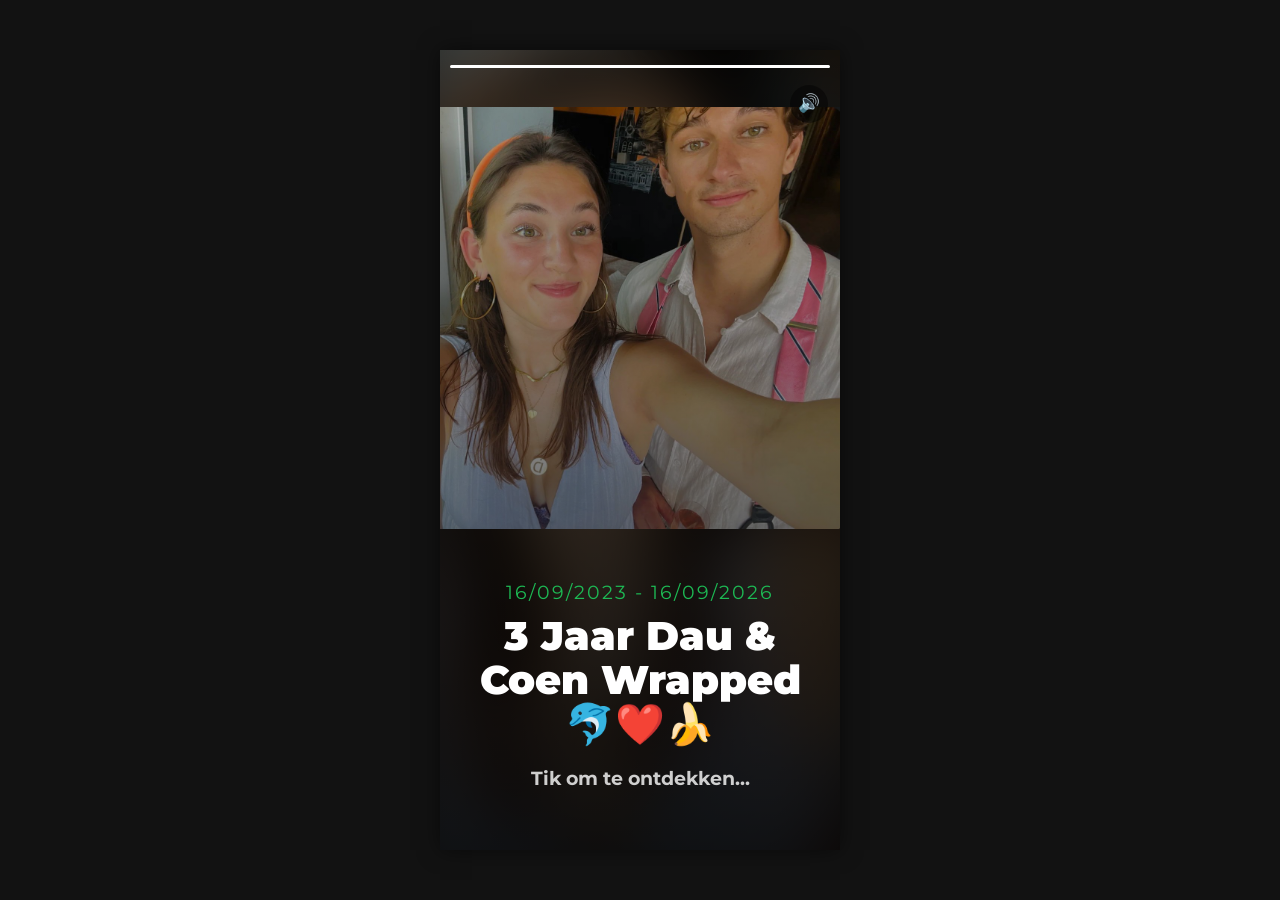
<file: index.html>
<!DOCTYPE html>
<html lang="nl">
<head>
    <meta charset="UTF-8">
    <meta name="viewport" content="width=device-width, initial-scale=1.0">
    <title>3 Jaar Dau &amp; Coen Wrapped 🐬❤️🍌 </title>
    <style>
        @import url('https://fonts.googleapis.com/css2?family=Montserrat:wght@700;900&display=swap');

        * {
            box-sizing: border-box;
            margin: 0;
            padding: 0;
        }

        body {
            background-color: #121212;
            color: white;
            font-family: 'Montserrat', sans-serif;
            display: flex;
            justify-content: center;
            align-items: center;
            height: 100vh;
            overflow: hidden;
        }

        .story-container {
            position: relative;
            width: 100%;
            max-width: 400px;
            height: 100%;
            max-height: 800px;
            background-color: #000;
            display: flex;
            flex-direction: column;
            box-shadow: 0 0 20px rgba(0,0,0,0.5);
            overflow: hidden;
        }

        /* De voortgangsbalkjes bovenin */
        .progress-container {
            display: flex;
            gap: 4px;
            padding: 15px 10px;
            position: absolute;
            top: 0;
            width: 100%;
            z-index: 10;
        }

        .progress-bar {
            flex-grow: 1;
            height: 3px;
            background: rgba(255, 255, 255, 0.3);
            border-radius: 2px;
            overflow: hidden;
        }

        .progress-fill {
            height: 100%;
            background: white;
            width: 0%;
            transition: width 0.3s;
        }

        .slide {
            position: absolute;
            top: 0;
            left: 0;
            width: 100%;
            height: 100%;
            opacity: 0;
            visibility: hidden;
            transition: opacity 0.3s ease;
            display: flex;
            flex-direction: column;
            justify-content: center;
            padding: 30px;
            background-size: cover;
            background-position: center;
        }

        .slide.active {
            opacity: 1;
            visibility: visible;
        }

        /* Zorgt voor een donkere laag over de foto zodat tekst leesbaar blijft */
        .overlay {
            position: absolute;
            top: 0; left: 0; width: 100%; height: 100%;
            background: linear-gradient(to bottom, rgba(0,0,0,0.2), rgba(0,0,0,0.8));
            z-index: 1;
        }

        .content {
            position: relative;
            z-index: 2;
            text-align: center;
        }

        .title {
            font-size: 1.2rem;
            text-transform: uppercase;
            letter-spacing: 2px;
            margin-bottom: 10px;
            color: #1DB954; /* Spotify groen */
        }

        .main-text {
            font-size: 2.5rem;
            font-weight: 900;
            line-height: 1.1;
            margin-bottom: 20px;
        }

        .sub-text {
            font-size: 1.2rem;
            font-weight: 700;
            color: rgba(255, 255, 255, 0.8);
        }

        /* Transparante knoppen om te tikken */
        .tap-left, .tap-right {
            position: absolute;
            top: 0;
            height: 100%;
            width: 50%;
            z-index: 20;
            cursor: pointer;
        }
        .tap-left { left: 0; }
        .tap-right { right: 0; }

        /* Uitzondering voor video op de achtergrond */
        video.bg-video {
            position: absolute;
            top: 0; left: 0; width: 100%; height: 100%;
            object-fit: cover;
            z-index: 0;
        }

        /* Knopje om de muziek aan/uit te zetten */
        .music-toggle {
            position: absolute;
            top: 35px;
            right: 12px;
            z-index: 30;
            width: 38px;
            height: 38px;
            border: none;
            border-radius: 50%;
            background: rgba(0, 0, 0, 0.45);
            color: white;
            font-size: 1.1rem;
            line-height: 1;
            cursor: pointer;
            display: flex;
            align-items: center;
            justify-content: center;
            transition: background 0.2s;
        }

        .music-toggle:hover {
            background: rgba(0, 0, 0, 0.7);
        }

        /* --- Achtergrondfoto van slide 1 --- */
        .slide-bg-crop {
            position: absolute;
            top: 0;
            left: 0;
            width: 100%;
            height: 100%;
            overflow: hidden;
            z-index: 0;
            background-color: #000;
        }

        /* Vage, uitvergrote kopie van de foto vult de randen,
           zodat er geen zwarte balken boven en onder ontstaan. */
        .slide-bg-crop::before {
            content: '';
            position: absolute;
            top: -10%;
            left: -10%;
            width: 120%;
            height: 120%;
            background-image: url('media/slide 1/eerste dd.jpg');
            background-size: cover;
            background-position: center;
            filter: blur(30px) brightness(0.45);
        }

        /* De scherpe foto. Twee knoppen om aan te draaien:
           background-size  = ZOOM (lager percentage = verder uitgezoomd)
           background-position = UITSNEDE (eerste getal: hoger = foto verder
           naar links, dus meer van de rechterkant in beeld) */
        .slide-bg-crop::after {
            content: '';
            position: absolute;
            top: 0;
            left: 0;
            width: 100%;
            height: 100%;
            background-image: url('media/slide 1/eerste dd.jpg');
            background-repeat: no-repeat;
            background-size: 140% auto;
            background-position: 100% 15%;
        }

        /* Tekst onderaan de slide in plaats van in het midden */
        .slide.align-bottom {
            justify-content: flex-end;
            padding-bottom: 60px;
        }

        /* =========================================================
           HOOFDSCHERM VAN EEN CATEGORIE (de ranglijst)
           ========================================================= */
        .cat-head {
            justify-content: flex-start;
            padding-top: 70px;
        }

        .cat-head .content {
            text-align: left;
            width: 100%;
        }

        .cat-head .main-text {
            font-size: 2.1rem;
            margin-bottom: 6px;
        }

        .cat-head .sub-text {
            font-size: 1rem;
            margin-bottom: 22px;
        }

        .rank-list {
            list-style: none;
            width: 100%;
        }

        .rank-item {
            display: flex;
            align-items: baseline;
            gap: 12px;
            padding: 11px 0;
            border-bottom: 1px solid rgba(255, 255, 255, 0.12);
        }

        .rank-nr {
            font-size: 1.35rem;
            font-weight: 900;
            color: #1DB954;
            width: 26px;
            flex-shrink: 0;
        }

        .rank-naam {
            font-size: 1.2rem;
            font-weight: 900;
            flex-grow: 1;
            line-height: 1.2;
        }

        .rank-score {
            font-size: 0.9rem;
            font-weight: 700;
            color: rgba(255, 255, 255, 0.6);
            white-space: nowrap;
        }

        /* =========================================================
           SLIDE VAN EEN LOSSE ENTRY (de foto's)
           ========================================================= */
        .slide.entry {
            padding: 0;
            justify-content: flex-start;
        }

        /* Vage kopie van de eerste foto als achtergrondvulling */
        .entry-backdrop {
            position: absolute;
            top: -10%; left: -10%;
            width: 120%; height: 120%;
            background-size: cover;
            background-position: center;
            filter: blur(35px) brightness(0.4);
            z-index: 0;
        }

        .entry-photos {
            position: relative;
            z-index: 2;
            width: 100%;
            flex: 1 1 auto;
            min-height: 0;
            display: grid;
            gap: 5px;
            padding: 55px 14px 10px;
        }

        .photo-cell {
            position: relative;
            overflow: hidden;
            border-radius: 12px;
            background: rgba(255, 255, 255, 0.06);
        }

        .photo-cell img {
            width: 100%;
            height: 100%;
            object-fit: cover;
            display: block;
        }

        /* Foto's met uitzoomen: true tonen de hele foto in plaats van een uitsnede */
        .photo-cell.uitgezoomd {
            background: transparent;
        }

        .photo-cell.uitgezoomd img {
            object-fit: contain;
        }

        /* Eén staande foto vult de slide, twee liggende komen onder elkaar */
        .entry-photos[data-count="1"] { grid-template-columns: 1fr; grid-template-rows: 1fr; }
        .entry-photos[data-count="2"] { grid-template-columns: 1fr; grid-template-rows: 1fr 1fr; }

        .entry-info {
            position: relative;
            z-index: 2;
            flex: 0 0 auto;
            padding: 12px 26px 46px;
            text-align: center;
        }

        .entry-rank {
            font-size: 0.85rem;
            font-weight: 700;
            text-transform: uppercase;
            letter-spacing: 2px;
            color: #1DB954;
            margin-bottom: 4px;
        }

        .entry-naam {
            font-size: 1.9rem;
            font-weight: 900;
            line-height: 1.1;
        }

        .entry-score {
            font-size: 1rem;
            font-weight: 700;
            color: rgba(255, 255, 255, 0.65);
            margin-top: 2px;
        }

        .entry-tekst {
            font-size: 1rem;
            font-weight: 700;
            color: rgba(255, 255, 255, 0.9);
            margin-top: 10px;
            line-height: 1.35;
        }

        /* =========================================================
           ALLERLAATSTE SLIDE: HET RESTAURANT
           ========================================================= */
        .slide.restaurant {
            background: radial-gradient(circle at 50% 0%, #1f5c3a 0%, #0d1f15 55%, #000 100%);
        }

        /* De inhoud ligt boven de tikknoppen, maar laat tikken erdoorheen vallen.
           Alleen de knop zelf vangt de klik op. */
        .slide.restaurant .content {
            z-index: 25;
            pointer-events: none;
        }

        .slide.restaurant .main-text {
            font-size: 3rem;
            margin-bottom: 6px;
        }

        .restaurant-card {
            position: relative;
            margin: 24px 0 20px;
            height: 300px;
            border-radius: 16px;
            overflow: hidden;
            border: 2px solid rgba(255, 255, 255, 0.15);
            box-shadow: 0 10px 30px rgba(0, 0, 0, 0.5);
            background: linear-gradient(135deg, #1a3a28 0%, #0f1f17 100%);
        }

        /* Wat je ziet zolang er (nog) geen foto is */
        .restaurant-fallback {
            position: absolute;
            inset: 0;
            display: flex;
            flex-direction: column;
            align-items: center;
            justify-content: center;
            gap: 8px;
            font-weight: 700;
            color: rgba(255, 255, 255, 0.75);
        }

        .restaurant-pin {
            font-size: 3.5rem;
        }

        /* Buiten en binnen naast elkaar */
        .restaurant-fotos {
            position: absolute;
            inset: 0;
            display: flex;
            gap: 3px;
        }

        .restaurant-fotos img {
            flex: 1 1 0;
            min-width: 0;
            height: 100%;
            object-fit: cover;
        }

        .map-button {
            pointer-events: auto;
            display: inline-block;
            padding: 14px 26px;
            border-radius: 999px;
            background: #1DB954;
            color: #000;
            font-weight: 900;
            font-size: 1rem;
            text-decoration: none;
            transition: transform 0.15s, background 0.15s;
        }

        .map-button:hover {
            background: #1ed760;
            transform: scale(1.04);
        }

        .reserveer-tekst {
            margin-top: 14px;
            font-size: 0.75rem;
            font-weight: 700;
            color: rgba(255, 255, 255, 0.55);
        }

        .reserveer-tekst a {
            pointer-events: auto;
            color: inherit;
        }
    </style>
</head>
<body>

<div class="story-container" id="story-container">

    <!-- Achtergrondmuziek: zet je eigen mp3 in de map media/ -->
    <!-- Geen "loop" hier: het herhalen gebeurt in JavaScript, zodat hij op 0:05 herstart -->
    <audio id="bg-music" preload="auto">
        <source src="media/background%20music/John%20Mayer%20-%20Half%20of%20My%20Heart%20(Official%20Video).mp3" type="audio/mpeg">
    </audio>
    <button class="music-toggle" id="music-toggle" onclick="toggleMusic(event)" title="Muziek aan/uit">🔊</button>
    <div class="progress-container" id="progress-container">
        <!-- Wordt via JavaScript gevuld -->
    </div>

    <!-- Tikknoppen voor mobiel -->
    <div class="tap-left" onclick="prevSlide()"></div>
    <div class="tap-right" onclick="nextSlide()"></div>

    <!-- SLIDE 1: Intro -->
    <div class="slide active align-bottom" data-section="intro">
        <div class="slide-bg-crop"></div>
        <div class="overlay"></div>
        <div class="content">
            <div class="title">16/09/2023 - 16/09/2026</div>
            <div class="main-text">3 Jaar Dau &amp; Coen Wrapped 🐬❤️🍌</div>
            <div class="sub-text">Tik om te ontdekken...</div>
        </div>
    </div>

    <!-- De categorie-slides worden hier door JavaScript tussengevoegd -->

    <!-- LAATSTE SLIDE: De Uitnodiging -->
    <div class="slide" id="outro-slide" data-section="outro" style="background-color: #1DB954;">
        <div class="content">
            <div class="title">Jouw Beloning</div>
            <div class="main-text">Tijd om dit te vieren!!</div>
            <div class="sub-text" style="margin-bottom: 20px;">Ik neem je graag mee uit eten zodra ik terug ben in november!</div>
            <div class="title" style="color: white; font-size: 1rem;">❤️ Ik hou van je en op nog veel meer mooie reizen en herinneringen samen ❤️</div>
        </div>
    </div>

    <!-- ALLERLAATSTE SLIDE: Het restaurant -->
    <!-- Foto van het restaurant: zet hem op media/restaurant/gitane.jpg
         (of pas het pad bij de <img> hieronder aan). Geen foto? Dan zie je
         automatisch een nette kaart met een pin. -->
    <div class="slide restaurant" data-section="restaurant">
        <div class="content">
            <div class="title">De Reservering</div>
            <div class="main-text">Gitane</div>
            <div class="sub-text">LOC: Amsterdam &middot; DATE: TBD</div>

            <div class="restaurant-card">
                <div class="restaurant-fallback">
                    <span class="restaurant-pin">📍</span>
                    <span>Gitane, Amsterdam</span>
                </div>
                <div class="restaurant-fotos">
                    <img src="media/restaurant/exterieur.jpg" alt="Gitane van buiten" onerror="this.remove()">
                    <img src="media/restaurant/interieur.jpg" alt="Gitane van binnen" onerror="this.remove()">
                </div>
            </div>

            <a class="map-button" href="https://maps.app.goo.gl/1LBPgUM2ayD27kkf8" target="_blank" rel="noopener">
                📍 Open in Google Maps
            </a>

            <div class="reserveer-tekst">Voor reserveringen bel <a href="tel:+31633012766">+31 6 33012766</a></div>
        </div>
    </div>

</div>

<script>
/* =============================================================
   HIER PAS JE ALLES AAN
   -------------------------------------------------------------
   Per entry zet je een "score" (minuten, uren, keren, dagen...).
   De volgorde wordt automatisch bepaald: HOOGSTE SCORE = NUMMER 1.
   Je hoeft dus nooit regels te verslepen, alleen het getal te
   veranderen om iets omhoog of omlaag te schuiven.

   "tekst" is jouw eigen tekstje bij die entry. Laat leeg ('')
   als je niks wilt tonen.
   ============================================================= */

const EENHEID_ACHTER_GETAL = true; // true: "1240 uur", false: "uur 1240"

const CATEGORIEEN = [
    {
        naam: 'Plaatsen',
        ondertitel: 'Waar we de meeste tijd hebben doorgebracht',
        eenheid: 'uur',
        achtergrond: 'media/plaatsen/delft/stress diner.jpg',
        entries: [
            {
                naam: 'Delft',
                score: 18000,
                tekst: '',
                fotos: [
                    'media/plaatsen/delft/delft selfie.jpeg',
                    'media/plaatsen/delft/stress diner.jpg',
                    'media/plaatsen/delft/gala delft.jpeg',
                    'media/plaatsen/delft/delft geit selfie.jpeg',
                    'media/plaatsen/delft/delft dd strakke broek.jpeg'
                ]
            },
            {
                naam: 'Zeist',
                score: 100,
                tekst: 'Hier wacht nog een bezoek op ons👀',
                fotos: [
                    { pad: 'media/plaatsen/zeist/YXNzZXRzL3Nob3djYXNlcy9iMDA0NjM0YS0xNDI2LTRmZTUtODFlYS1iMzUxM2QwYTNiYzRfdGh1bWIxMDI0LmpwZWc=.jpg', uitzoomen: true }
                ]
            },
            {
                naam: 'Naarden',
                score: 300,
                tekst: '',
                fotos: [
                    'media/plaatsen/Naarden/21229416649_0538ff9eef_b.jpg'
                ]
            },
            {
                naam: 'Rotterdam',
                score: 2000,
                tekst: '',
                fotos: [
                    'media/plaatsen/Rotterdam/rotterdam selfie.jpeg'
                ]
            },
            {
                naam: 'Londen',
                score: 2000,
                tekst: '',
                fotos: [
                    { pad: 'media/plaatsen/london/london selfie.jpeg', uitzoomen: true },
                    'media/plaatsen/london/london collage.jpeg'
                ]
            }
        ]
    },
    {
        naam: 'Vakanties',
        ondertitel: 'Onze favoriete bestemmingen!',
        eenheid: 'dagen',
        achtergrond: 'media/vakantie/mexico/IMG20260818103657.jpg',
        entries: [
            {
                naam: 'Mexico',
                score: 14,
                tekst: 'Verreweg de mooiste reis tot nog toe!!',
                fotos: [
                    'media/vakantie/mexico/IMG20260818103657.jpg',
                    'media/vakantie/mexico/IMG20260821101731.jpg',
                    'media/vakantie/mexico/IMG20260822112310.jpg',
                    'media/vakantie/mexico/IMG20260825185020.jpg'
                ]
            },
            {
                naam: 'Champéry',
                score: 21,
                tekst: '21 dagen en still counting',
                fotos: [
                    'media/vakantie/champery/champery skien.jpeg',
                    'media/vakantie/champery/champery skien 2.jpeg',
                    'media/vakantie/champery/champery skien 3.jpeg',
                    'media/vakantie/champery/champery zomer.jpeg'
                ]
            },
            {
                naam: 'San Sebastián',
                score: 7,
                tekst: '',
                fotos: [
                    'media/vakantie/san sebastian/san sebastian.jpeg',
                    'media/vakantie/san sebastian/schiphol selfie.jpeg'
                ]
            },
            {
                naam: 'Vlieland',
                score: 7,
                tekst: '',
                fotos: [
                    { pad: 'media/vakantie/vlieland/vlieland selfie.jpeg', uitzoomen: true },
                    'media/vakantie/vlieland/vlieland paardrijden.jpeg'
                ]
            },
            {
                naam: 'Parijs',
                score: 3,
                tekst: '',
                fotos: [
                    'media/vakantie/paris/place dauphine.jpeg'
                ]
            }
        ]
    },
    {
        naam: 'Gerechten',
        ondertitel: 'De go to recepten!',
        eenheid: 'keer gemaakt',
        achtergrond: 'media/eten/Beef_curry_rice_003.jpg',
        entries: [
            {
                naam: 'Katsu Curry ',
                score: 32,
                tekst: '',
                fotos: [{ pad: 'media/eten/Beef_curry_rice_003.jpg', uitzoomen: true }]
            },
            {
                naam: "Pizza",
                score: 1,
                tekst: 'Van je favo bezorger XD',
                fotos: ['media/eten/dominos.jpeg']
            },
            {
                naam: 'Zalm uit de oven',
                score: 14,
                tekst: '',
                fotos: [{ pad: 'media/eten/zalm uit oven.jpg', uitzoomen: true }]
            },
            {
                naam: 'Noodle soup',
                score: 12,
                tekst: '',
                fotos: [{ pad: 'media/eten/noodle soup.jpg', uitzoomen: true }]
            }
        ]
    },
    {
        naam: 'Artiesten',
        ondertitel: 'Onze gedeelde artiesten',
        eenheid: 'minuten',
        achtergrond: 'media/artiesten/taylor swift.jpg',
        entries: [
            {
                naam: 'Taylor Swift',
                score: 4820,
                tekst: '',
                fotos: ['media/artiesten/taylor swift.jpg']
            },
            {
                naam: 'Ron van Zalmsaus',
                score: 1290,
                tekst: 'Binnenkort TS inhalen???',
                fotos: ['media/artiesten/ron van zalmsaus.jpg']
            }
        ]
    },
    {
        naam: 'Films en series',
        ondertitel: 'Nog één aflevering dan...',
        eenheid: 'uur gekeken',
        achtergrond: 'media/films en series/background for head slide.jpg',
        entries: [
            {
                naam: 'The White Lotus',
                score: 25,
                tekst: '',
                fotos: ['media/films en series/White lotus.png']
            },
            {
                naam: 'Harry Potter',
                score: 48,
                tekst: '',
                fotos: ['media/films en series/harry potter.jpg']
            },
            {
                naam: 'Twilight',
                score: 15,
                tekst: '',
                fotos: ['media/films en series/twilight.jpg']
            },
            {
                naam: 'Love on the Spectrum',
                score: 30,
                tekst: '',
                fotos: ['media/films en series/love on the spectrum.webp']
            }
        ]
    }
];

/* =============================================================
   VANAF HIER HOEF JE NIETS MEER AAN TE PASSEN
   ============================================================= */

const storyContainer = document.getElementById('story-container');
const outroSlide = document.getElementById('outro-slide');
const progressContainer = document.getElementById('progress-container');

// Zet spaties e.d. om zodat een pad met spaties ook werkt in CSS url()
// Een foto is óf gewoon een pad ('media/...'), óf { pad: 'media/...', uitzoomen: true }
function fotoPad(foto) {
    return typeof foto === 'string' ? foto : foto.pad;
}

function isUitgezoomd(foto) {
    return typeof foto === 'object' && foto.uitzoomen === true;
}

function cssUrl(pad) {
    return "url('" + encodeURI(pad) + "')";
}

function scoreLabel(score, eenheid) {
    const getal = score.toLocaleString('nl-NL');
    return EENHEID_ACHTER_GETAL ? getal + ' ' + eenheid : eenheid + ' ' + getal;
}

// Hoogste score eerst
function gesorteerdeEntries(categorie) {
    return categorie.entries.slice().sort((a, b) => b.score - a.score);
}

function maakHoofdscherm(categorie, entries, sectie) {
    const slide = document.createElement('div');
    slide.className = 'slide cat-head';
    slide.dataset.section = sectie;

    const achtergrond = categorie.achtergrond || fotoPad(entries[0].fotos[0]);

    const items = entries.map((entry, i) => `
                <li class="rank-item">
                    <span class="rank-nr">${i + 1}</span>
                    <span class="rank-naam">${entry.naam}</span>
                    <span class="rank-score">${scoreLabel(entry.score, categorie.eenheid)}</span>
                </li>`).join('');

    slide.innerHTML = `
        <div class="entry-backdrop" style="background-image: ${cssUrl(achtergrond)};"></div>
        <div class="overlay"></div>
        <div class="content">
            <div class="title">Top ${entries.length}</div>
            <div class="main-text">${categorie.naam}</div>
            <div class="sub-text">${categorie.ondertitel}</div>
            <ul class="rank-list">${items}</ul>
        </div>`;

    return slide;
}

function maakEntrySlide(categorie, entry, positie, sectie, groep, toonTekst) {
    const slide = document.createElement('div');
    slide.className = 'slide entry';
    slide.dataset.section = sectie;

    const cellen = groep.map(foto => {
        const klasse = isUitgezoomd(foto) ? 'photo-cell uitgezoomd' : 'photo-cell';
        return `<div class="${klasse}"><img src="${encodeURI(fotoPad(foto))}" alt="${entry.naam}" loading="lazy"></div>`;
    }).join('');

    const tekst = (toonTekst && entry.tekst)
        ? `<div class="entry-tekst">${entry.tekst}</div>` : '';

    slide.innerHTML = `
        <div class="entry-backdrop" style="background-image: ${cssUrl(fotoPad(groep[0]))};"></div>
        <div class="entry-photos" data-count="${groep.length}">${cellen}</div>
        <div class="entry-info">
            <div class="entry-rank">#${positie} &middot; ${categorie.naam}</div>
            <div class="entry-naam">${entry.naam}</div>
            <div class="entry-score">${scoreLabel(entry.score, categorie.eenheid)}</div>
            ${tekst}
        </div>`;

    return slide;
}

/* Verdeelt de foto's van één entry over slides:
   - staande (verticale) foto's krijgen elk hun eigen slide
   - liggende (horizontale) foto's gaan met z'n tweeen onder elkaar
   Er komen dus nooit meer dan 2 foto's op één slide. */
function verdeelFotos(fotos, isLiggend) {
    const liggend = fotos.filter(isLiggend);
    const staand = fotos.filter(f => !isLiggend(f));
    const groepen = [];

    for (let i = 0; i < liggend.length; i += 2) {
        groepen.push(liggend.slice(i, i + 2));
    }
    staand.forEach(foto => groepen.push([foto]));

    return groepen;
}

// Leest de echte afmetingen van een foto uit, zodat we niet hoeven te raden
// of hij staand of liggend is.
function meetFoto(pad) {
    return new Promise(resolve => {
        const img = new Image();
        img.onload = () => resolve([pad, img.naturalWidth >= img.naturalHeight]);
        img.onerror = () => resolve([pad, true]); // niet gevonden: behandel als liggend
        img.src = encodeURI(pad);
    });
}

function bouwSlides(orientatie) {
    const isLiggend = foto => orientatie.get(fotoPad(foto)) !== false;

    CATEGORIEEN.forEach((categorie, index) => {
        const sectie = 'cat-' + index;
        const entries = gesorteerdeEntries(categorie);

        storyContainer.insertBefore(maakHoofdscherm(categorie, entries, sectie), outroSlide);

        entries.forEach((entry, i) => {
            verdeelFotos(entry.fotos, isLiggend).forEach((groep, g) => {
                storyContainer.insertBefore(
                    maakEntrySlide(categorie, entry, i + 1, sectie, groep, g === 0),
                    outroSlide
                );
            });
        });
    });

    // Pas NA het bouwen alle slides opnieuw ophalen
    slides = Array.from(document.querySelectorAll('.slide'));
    updateProgress();
}

let slides = Array.from(document.querySelectorAll('.slide'));
let currentSlide = 0;

// Eerst alle foto's opmeten, daarna pas de slides bouwen
const alleFotos = CATEGORIEEN.flatMap(c => c.entries.flatMap(e => e.fotos.map(fotoPad)));
Promise.all(alleFotos.map(meetFoto)).then(paren => bouwSlides(new Map(paren)));

// De balkjes tonen alleen de slides van het huidige onderdeel,
// anders worden het er veel te veel en te dun.
function updateProgress() {
    const sectie = slides[currentSlide].dataset.section;
    const sectieSlides = slides.filter(s => s.dataset.section === sectie);
    const positie = sectieSlides.indexOf(slides[currentSlide]);

    progressContainer.innerHTML = '';
    sectieSlides.forEach((_, i) => {
        const bar = document.createElement('div');
        bar.className = 'progress-bar';
        bar.innerHTML = `<div class="progress-fill" style="width: ${i <= positie ? 100 : 0}%"></div>`;
        progressContainer.appendChild(bar);
    });

    slides.forEach(slide => slide.classList.remove('active'));
    slides[currentSlide].classList.add('active');
}

function nextSlide() {
    if (currentSlide < slides.length - 1) {
        currentSlide++;
        updateProgress();
    }
}

function prevSlide() {
    if (currentSlide > 0) {
        currentSlide--;
        updateProgress();
    }
}

document.addEventListener('keydown', (e) => {
    if (e.key === 'ArrowRight') nextSlide();
    if (e.key === 'ArrowLeft') prevSlide();
});

updateProgress();

// --- Achtergrondmuziek ---
const music = document.getElementById('bg-music');
const musicToggle = document.getElementById('music-toggle');

// Muziek staat standaard AAN. Alleen als zij zelf op het knopje tikt gaat hij uit.
let muziekAan = true;
music.muted = false;
music.volume = 1;

// Het nummer begint op dit aantal seconden, ook elke keer als hij opnieuw begint
const MUZIEK_START_SECONDEN = 5;

function naarStartpunt() {
    if (music.currentTime < MUZIEK_START_SECONDEN) {
        music.currentTime = MUZIEK_START_SECONDEN;
    }
}

music.addEventListener('loadedmetadata', naarStartpunt);
music.addEventListener('play', naarStartpunt);

// Aan het eind terug naar het startpunt (i.p.v. naar 0:00) en verder spelen
music.addEventListener('ended', () => {
    music.currentTime = MUZIEK_START_SECONDEN;
    if (muziekAan) music.play().catch(() => {});
});

function syncMusicIcon() {
    musicToggle.textContent = muziekAan ? '🔊' : '🔇';
}

function toggleMusic(event) {
    // Voorkomt dat de klik ook de "start bij eerste tik"-listener activeert
    if (event) event.stopPropagation();
    muziekAan = !muziekAan;
    if (muziekAan) {
        music.play().then(stopWaitingForTap).catch(() => {});
    } else {
        music.pause();
    }
    syncMusicIcon();
}

// Browsers blokkeren geluid tot de bezoeker iets aanraakt.
// Daarom proberen we het meteen, en anders bij de eerste tik.
function startMusic() {
    if (!muziekAan) return;
    music.play().then(stopWaitingForTap).catch(() => {});
}

function stopWaitingForTap() {
    document.removeEventListener('click', startMusic);
    document.removeEventListener('keydown', startMusic);
    document.removeEventListener('touchstart', startMusic);
    document.removeEventListener('touchend', startMusic);
}

syncMusicIcon();
startMusic();
document.addEventListener('click', startMusic);
document.addEventListener('keydown', startMusic);
document.addEventListener('touchstart', startMusic);
document.addEventListener('touchend', startMusic);
</script>

</body>
</html>
</file>
